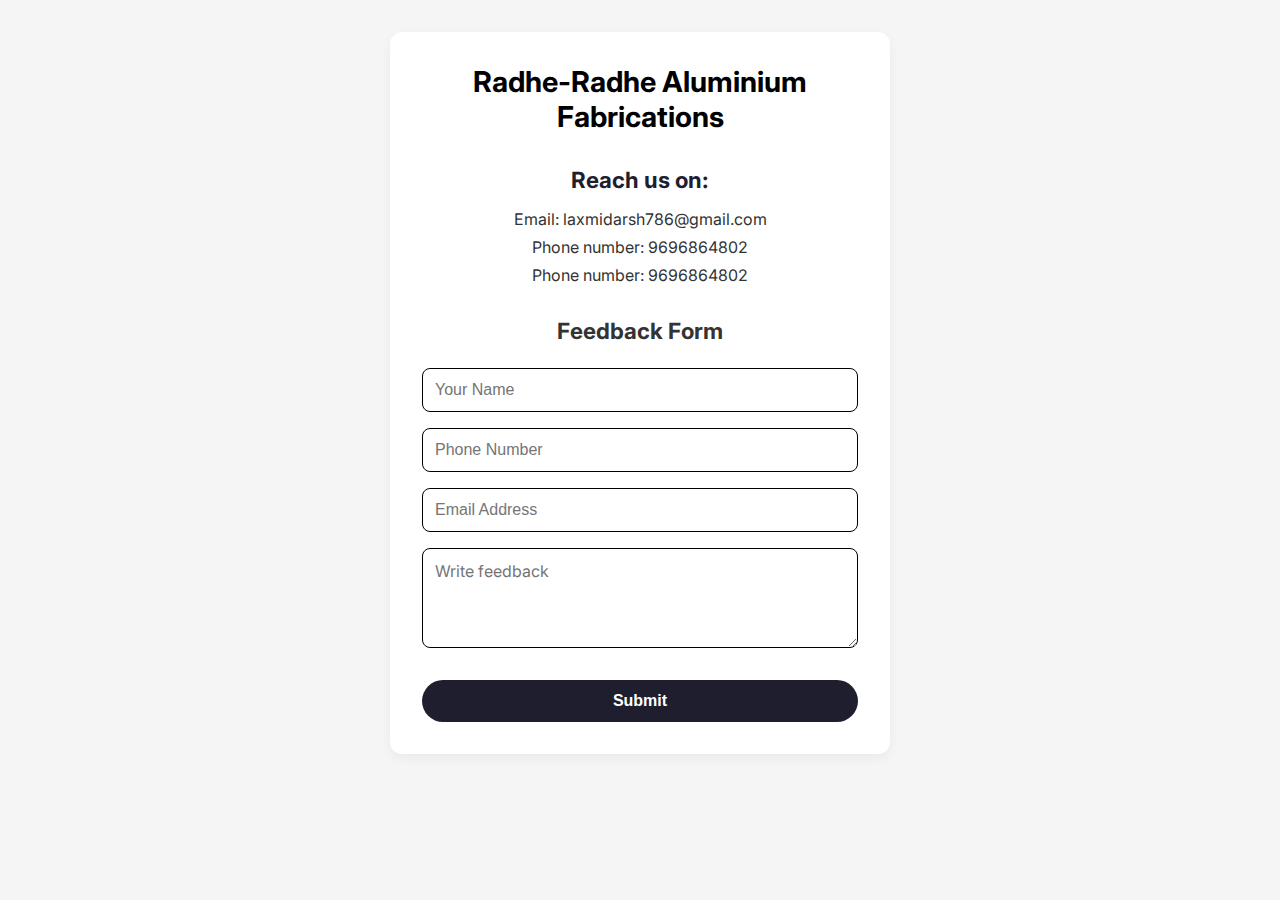
<file: contact.html>
<!DOCTYPE html>
<html lang="en">
<head>
  <meta charset="UTF-8" />
  <meta name="viewport" content="width=device-width, initial-scale=1.0" />
  <link rel="stylesheet" href="contact.css" />
  <link href="https://fonts.googleapis.com/css2?family=Inter&display=swap" rel="stylesheet" />
  <title>Contact Us</title>
</head>
<body id="page">

  <div class="wrapper">
    <div class="logo">
      <h1>Radhe-Radhe Aluminium Fabrications</h1>
    </div>

    <div class="contact1">
      <h2>Reach us on:</h2>
      <p>Email: laxmidarsh786@gmail.com</p>
      <p>Phone number: 9696864802</p>
      <p>Phone number: 9696864802</p>
    </div>

    <div class="contact-form">
      <h2>Feedback Form</h2>
      <form id="contact-form">
        <input type="text" id="name" placeholder="Your Name" required />
        <input type="tel" id="phone" placeholder="Phone Number" required />
        <input type="email" id="email" placeholder="Email Address" required />
        <textarea id="feed" placeholder="Write feedback"></textarea>
        <button type="submit" id="btn">Submit</button>
      </form>
    </div>
  </div>

  <script src="contact.js">
    if (localStorage.getItem('theme') === 'dark') {
      document.getElementById('page').classList.add('dark-theme');
    }
  </script>
</body>
</html>
</file>
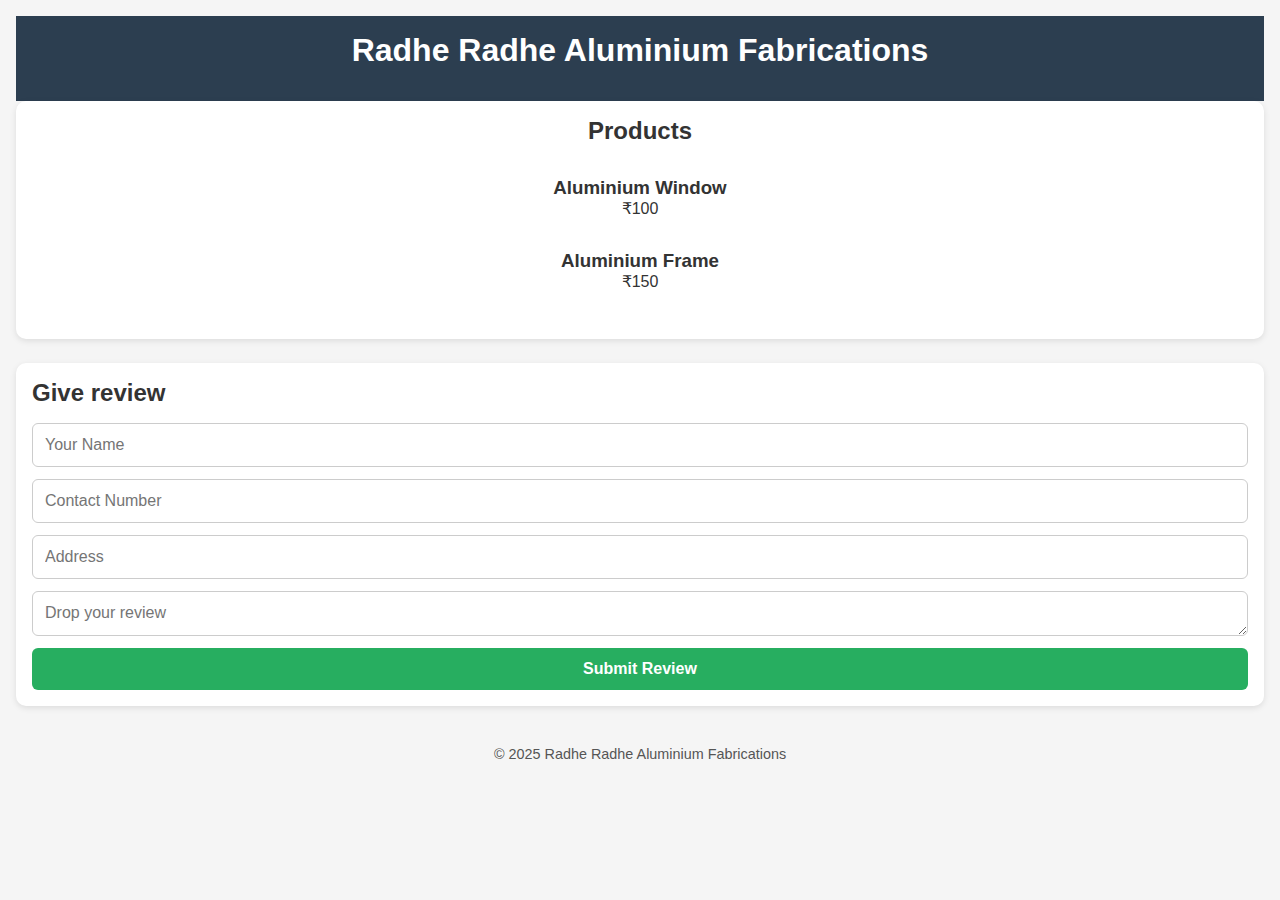
<file: orders.html>
<!DOCTYPE html>
<html lang="en">
<head>
  <meta charset="UTF-8" />
  <meta name="viewport" content="width=device-width, initial-scale=1.0"/>
  <title>Order Now</title>
  <link rel="stylesheet" href="order-style.css" />
</head>
<body id="page">
  <header class="navbar">
    <h1>Radhe Radhe Aluminium Fabrications</h1>
  </header>

  <main>
    <section class="products">
      <h2>Products</h2>
      <div class="product">
        <h3>Aluminium Window</h3>
        <p>₹100</p>
      </div>
      <div class="product">
        <h3>Aluminium Frame</h3>
        <p>₹150</p>
      </div>
    </section>

    <section class="order-form">
      <h2>Give review</h2>
      <form id="orderForm">
        <input type="text" id="name" placeholder="Your Name" required />
        <input type="tel" id="contact" placeholder="Contact Number" required />
        <input type="text" id="address" placeholder="Address" required />
        <textarea id="rev" placeholder="Drop your review"></textarea>
        <button type="submit">Submit Review</button>
      </form>

      <div id="orderSummary" class="hidden">
        <h3>Order Summary</h3>
        <p id="summaryText"></p>
      </div>
    </section>
  </main>

  <footer class="footer">
    &copy; 2025 Radhe Radhe Aluminium Fabrications
  </footer>

  <!-- Enable dark mode if stored in localStorage -->
  <script>
    if (localStorage.getItem('theme') === 'dark') {
      document.getElementById('page').classList.add('dark-theme');
    }
  </script>

  <!-- Review submission script -->
  <script src="order-script.js"></script>
</body>
</html>
</file>
<file: order-style.css>
* {
  margin: 0;
  padding: 0;
  box-sizing: border-box;
}

body {
  font-family: sans-serif;
  background: #f5f5f5;
  padding: 1rem;
  color: #333;
}

.navbar {
  background: #2c3e50;
  color: white;
  padding: 1rem;
  text-align: center;
}

h1, h2 {
  margin-bottom: 1rem;
}

.products, .order-form {
  background: white;
  padding: 1rem;
  border-radius: 10px;
  margin-bottom: 1.5rem;
  box-shadow: 0 2px 6px rgba(0,0,0,0.1);
}

.products h2 {
  text-align: center;
}

.product {
  margin-bottom: 2rem;
  margin-top: 2rem;
  text-align: center;
}

form {
  display: flex;
  flex-direction: column;
  gap: 0.75rem;
}

input, select, button, #rev {
  padding: 0.75rem;
  border: 1px solid #ccc;
  border-radius: 6px;
  font-size: 1rem;
}

button {
  background: #27ae60;
  color: white;
  border: none;
  font-weight: bold;
  cursor: pointer;
}

button:hover {
  background: #219150;
}

.hidden {
  display: none;
}

.footer {
  text-align: center;
  padding: 1rem;
  font-size: 0.9rem;
  color: #555;
}

/* 🌙 Dark Theme Support */
.dark-theme {
  background: #121212;
  color: #f1f1f1;
}

.dark-theme .navbar {
  background: #1f1f1f;
  color: #f1f1f1;
}

.dark-theme .products,
.dark-theme .order-form {
  background: #1e1e1e;
  color: #f1f1f1;
  box-shadow: 0 2px 6px rgba(255, 255, 255, 0.1);
}

.dark-theme input,
.dark-theme select,
.dark-theme button,
.dark-theme #rev {
  background: #2b2b2b;
  color: #f1f1f1;
  border: 1px solid #555;
}

.dark-theme button {
  background: #388e3c;
}

.dark-theme button:hover {
  background: #2e7d32;
}

.dark-theme .footer {
  color: #aaa;
}

#rev {
  height: 45px;
  font-family: sans-serif;
}
</file>
<file: contact.css>
/* Base Reset */
* {
  margin: 0;
  padding: 0;
  box-sizing: border-box;
}

body {
  font-family: 'Inter', sans-serif;
  background-color: #f5f7fa;
  color: #333;
  scroll-behavior: smooth;
  padding: 2rem 1rem;
  display: flex;
  flex-direction: column;
  align-items: center;
  background: #f5f5f5
}

.logo h1 {
  width: 100%;
  text-align: center;
  font-size: 1.8rem;
  margin-bottom: 2rem;
  color: rgb(0, 0, 0);
}


/* Wrapper Container */
.wrapper {
  background: white;
  padding: 2rem;
  border-radius: 12px;
  box-shadow: 0 4px 12px rgba(0,0,0,0.05);
  width: 100%;
  max-width: 500px;
}

/* Contact Info Section */
.contact1 {
  text-align: center;
  margin-bottom: 2rem;
}

.contact1 h2 {
  font-size: 1.4rem;
  color: #1e1e2f;
  margin-bottom: 1rem;
}

.contact1 p {
  margin: 0.5rem 0;
  font-size: 1rem;
}


/* Feedback Form Section */
.contact-form h2 {
  font-size: 1.4rem;
  text-align: center;
  margin-bottom: 1.5rem;
}

#contact-form {
  display: flex;
  flex-direction: column;
  gap: 1rem;
}

#contact-form input,
#contact-form textarea {
  font-size: 1rem;
  padding: 0.75rem;
  border-radius: 8px;
  border: 1px solid #000000;
  width: 100%;
  transition: 0.3s;
  background: transparent;
  color: black;
}

#contact-form textarea {
  resize: vertical;
  min-height: 100px;
  font-family: 'Inter', sans-serif;
}

#btn {
  margin-top: 1rem;
  background: #1e1e2f;
  color: white;
  border: none;
  padding: 0.75rem 1.5rem;
  font-size: 1rem;
  border-radius: 25px;
  font-weight: 600;
  cursor: pointer;
  transition: background 0.3s ease;
}

#btn:hover {
  background: #333;
}

/* Dark Theme */
.dark-theme {
  background-color: #121212;
  color: #f1f1f1;
}

.dark-theme .contact1 h2 {
  color: white;
}

.dark-theme body {
  background: #121212;
}

.dark-theme .logo h1 {
  color: #f1f1f1;
}

.dark-theme .wrapper {
  background-color: #1e1e1e;
  color: #f1f1f1;
  box-shadow: 0 4px 12px rgba(255,255,255,0.05);
}

.dark-theme input,
.dark-theme textarea {
  background-color: #2c2c2c;
  color: #f1f1f1;
  border: 1px solid #ffffff;
}

.dark-theme input:focus,
.dark-theme textarea:focus {
  border-color: #764ba2;
}

.dark-theme #btn {
  background: #388e3c;
  color: white;
}

.dark-theme #btn:hover {
  background: #2e7d32;
}

/* Responsive */
@media (max-width: 480px) {
  .logo h1 {
    font-size: 1.4rem;
  }

  .wrapper {
    padding: 1.5rem;
  }
}
</file>
